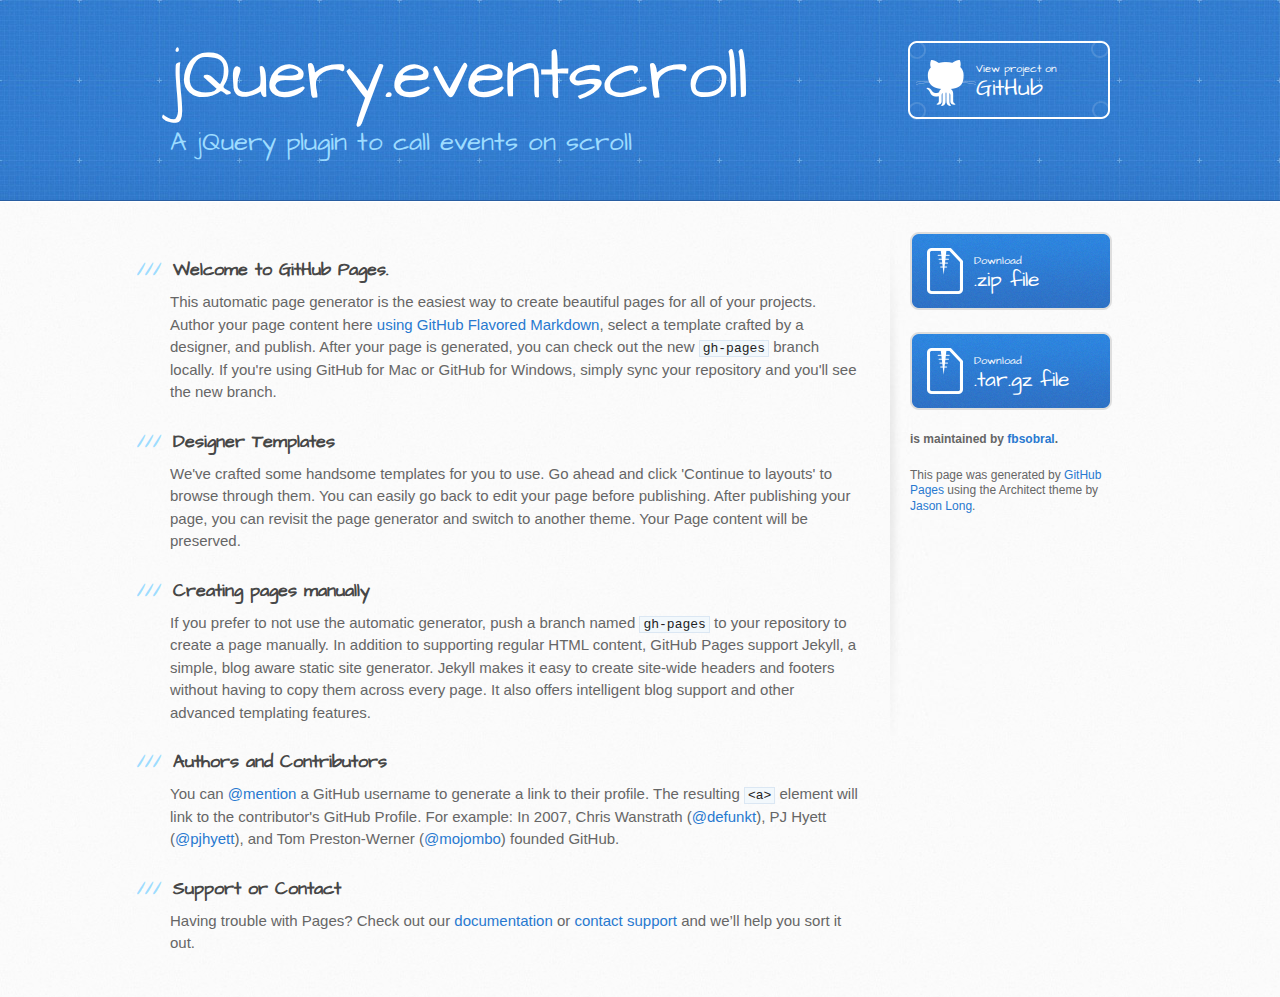
<file: index.html>
<!DOCTYPE html>
<html>
  <head>
    <meta charset='utf-8'>
    <meta http-equiv="X-UA-Compatible" content="chrome=1">
    <meta name="viewport" content="width=device-width, initial-scale=1, maximum-scale=1">
    <link href='https://fonts.googleapis.com/css?family=Architects+Daughter' rel='stylesheet' type='text/css'>
    <link rel="stylesheet" type="text/css" href="stylesheets/stylesheet.css" media="screen">
    <link rel="stylesheet" type="text/css" href="stylesheets/github-light.css" media="screen">
    <link rel="stylesheet" type="text/css" href="stylesheets/print.css" media="print">

    <!--[if lt IE 9]>
    <script src="//html5shiv.googlecode.com/svn/trunk/html5.js"></script>
    <![endif]-->

    <title>jQuery.eventscroll by fbsobral</title>
  </head>

  <body>
    <header>
      <div class="inner">
        <h1>jQuery.eventscroll</h1>
        <h2>A jQuery plugin to call events on scroll</h2>
        <a href="https://github.com/fbsobral/jquery.eventscroll" class="button"><small>View project on</small> GitHub</a>
      </div>
    </header>

    <div id="content-wrapper">
      <div class="inner clearfix">
        <section id="main-content">
          <h3>
<a id="welcome-to-github-pages" class="anchor" href="#welcome-to-github-pages" aria-hidden="true"><span class="octicon octicon-link"></span></a>Welcome to GitHub Pages.</h3>

<p>This automatic page generator is the easiest way to create beautiful pages for all of your projects. Author your page content here <a href="https://guides.github.com/features/mastering-markdown/">using GitHub Flavored Markdown</a>, select a template crafted by a designer, and publish. After your page is generated, you can check out the new <code>gh-pages</code> branch locally. If you're using GitHub for Mac or GitHub for Windows, simply sync your repository and you'll see the new branch.</p>

<h3>
<a id="designer-templates" class="anchor" href="#designer-templates" aria-hidden="true"><span class="octicon octicon-link"></span></a>Designer Templates</h3>

<p>We've crafted some handsome templates for you to use. Go ahead and click 'Continue to layouts' to browse through them. You can easily go back to edit your page before publishing. After publishing your page, you can revisit the page generator and switch to another theme. Your Page content will be preserved.</p>

<h3>
<a id="creating-pages-manually" class="anchor" href="#creating-pages-manually" aria-hidden="true"><span class="octicon octicon-link"></span></a>Creating pages manually</h3>

<p>If you prefer to not use the automatic generator, push a branch named <code>gh-pages</code> to your repository to create a page manually. In addition to supporting regular HTML content, GitHub Pages support Jekyll, a simple, blog aware static site generator. Jekyll makes it easy to create site-wide headers and footers without having to copy them across every page. It also offers intelligent blog support and other advanced templating features.</p>

<h3>
<a id="authors-and-contributors" class="anchor" href="#authors-and-contributors" aria-hidden="true"><span class="octicon octicon-link"></span></a>Authors and Contributors</h3>

<p>You can <a href="https://github.com/blog/821" class="user-mention">@mention</a> a GitHub username to generate a link to their profile. The resulting <code>&lt;a&gt;</code> element will link to the contributor's GitHub Profile. For example: In 2007, Chris Wanstrath (<a href="https://github.com/defunkt" class="user-mention">@defunkt</a>), PJ Hyett (<a href="https://github.com/pjhyett" class="user-mention">@pjhyett</a>), and Tom Preston-Werner (<a href="https://github.com/mojombo" class="user-mention">@mojombo</a>) founded GitHub.</p>

<h3>
<a id="support-or-contact" class="anchor" href="#support-or-contact" aria-hidden="true"><span class="octicon octicon-link"></span></a>Support or Contact</h3>

<p>Having trouble with Pages? Check out our <a href="https://help.github.com/pages">documentation</a> or <a href="https://github.com/contact">contact support</a> and we’ll help you sort it out.</p>
        </section>

        <aside id="sidebar">
          <a href="https://github.com/fbsobral/jquery.eventscroll/zipball/master" class="button">
            <small>Download</small>
            .zip file
          </a>
          <a href="https://github.com/fbsobral/jquery.eventscroll/tarball/master" class="button">
            <small>Download</small>
            .tar.gz file
          </a>

          <p class="repo-owner"><a href="https://github.com/fbsobral/jquery.eventscroll"></a> is maintained by <a href="https://github.com/fbsobral">fbsobral</a>.</p>

          <p>This page was generated by <a href="https://pages.github.com">GitHub Pages</a> using the Architect theme by <a href="https://twitter.com/jasonlong">Jason Long</a>.</p>
        </aside>
      </div>
    </div>

  
  </body>
</html>
</file>
<file: stylesheets/github-light.css>
/*
   Copyright 2014 GitHub Inc.

   Licensed under the Apache License, Version 2.0 (the "License");
   you may not use this file except in compliance with the License.
   You may obtain a copy of the License at

       http://www.apache.org/licenses/LICENSE-2.0

   Unless required by applicable law or agreed to in writing, software
   distributed under the License is distributed on an "AS IS" BASIS,
   WITHOUT WARRANTIES OR CONDITIONS OF ANY KIND, either express or implied.
   See the License for the specific language governing permissions and
   limitations under the License.

*/

.pl-c /* comment */ {
  color: #969896;
}

.pl-c1      /* constant, markup.raw, meta.diff.header, meta.module-reference, meta.property-name, support, support.constant, support.variable, variable.other.constant */,
.pl-s .pl-v /* string variable */ {
  color: #0086b3;
}

.pl-e  /* entity */,
.pl-en /* entity.name */ {
  color: #795da3;
}

.pl-s .pl-s1 /* string source */,
.pl-smi      /* storage.modifier.import, storage.modifier.package, storage.type.java, variable.other, variable.parameter.function */ {
  color: #333;
}

.pl-ent /* entity.name.tag */ {
  color: #63a35c;
}

.pl-k /* keyword, storage, storage.type */ {
  color: #a71d5d;
}

.pl-pds              /* punctuation.definition.string, string.regexp.character-class */,
.pl-s                /* string */,
.pl-s .pl-pse .pl-s1 /* string punctuation.section.embedded source */,
.pl-sr               /* string.regexp */,
.pl-sr .pl-cce       /* string.regexp constant.character.escape */,
.pl-sr .pl-sra       /* string.regexp string.regexp.arbitrary-repitition */,
.pl-sr .pl-sre       /* string.regexp source.ruby.embedded */ {
  color: #183691;
}

.pl-v /* variable */ {
  color: #ed6a43;
}

.pl-id /* invalid.deprecated */ {
  color: #b52a1d;
}

.pl-ii /* invalid.illegal */ {
  background-color: #b52a1d;
  color: #f8f8f8;
}

.pl-sr .pl-cce /* string.regexp constant.character.escape */ {
  color: #63a35c;
  font-weight: bold;
}

.pl-ml /* markup.list */ {
  color: #693a17;
}

.pl-mh        /* markup.heading */,
.pl-mh .pl-en /* markup.heading entity.name */,
.pl-ms        /* meta.separator */ {
  color: #1d3e81;
  font-weight: bold;
}

.pl-mq /* markup.quote */ {
  color: #008080;
}

.pl-mi /* markup.italic */ {
  color: #333;
  font-style: italic;
}

.pl-mb /* markup.bold */ {
  color: #333;
  font-weight: bold;
}

.pl-md /* markup.deleted, meta.diff.header.from-file */ {
  background-color: #ffecec;
  color: #bd2c00;
}

.pl-mi1 /* markup.inserted, meta.diff.header.to-file */ {
  background-color: #eaffea;
  color: #55a532;
}

.pl-mdr /* meta.diff.range */ {
  color: #795da3;
  font-weight: bold;
}

.pl-mo /* meta.output */ {
  color: #1d3e81;
}
</file>
<file: stylesheets/print.css>
html, body, div, span, applet, object, iframe,
h1, h2, h3, h4, h5, h6, p, blockquote, pre,
a, abbr, acronym, address, big, cite, code,
del, dfn, em, img, ins, kbd, q, s, samp,
small, strike, strong, sub, sup, tt, var,
b, u, i, center,
dl, dt, dd, ol, ul, li,
fieldset, form, label, legend,
table, caption, tbody, tfoot, thead, tr, th, td,
article, aside, canvas, details, embed,
figure, figcaption, footer, header, hgroup,
menu, nav, output, ruby, section, summary,
time, mark, audio, video {
  padding: 0;
  margin: 0;
  font: inherit;
  font-size: 100%;
  vertical-align: baseline;
  border: 0;
}
/* HTML5 display-role reset for older browsers */
article, aside, details, figcaption, figure,
footer, header, hgroup, menu, nav, section {
  display: block;
}
body {
  line-height: 1;
}
ol, ul {
  list-style: none;
}
blockquote, q {
  quotes: none;
}
blockquote:before, blockquote:after,
q:before, q:after {
  content: '';
  content: none;
}
table {
  border-spacing: 0;
  border-collapse: collapse;
}
body {
  font-family: 'Helvetica Neue', Helvetica, Arial, serif;
  font-size: 13px;
  line-height: 1.5;
  color: #000;
}

a {
  font-weight: bold;
  color: #d5000d;
}

header {
  padding-top: 35px;
  padding-bottom: 10px;
}

header h1 {
  font-size: 48px;
  font-weight: bold;
  line-height: 1.2;
  color: #303030;
  letter-spacing: -1px;
}

header h2 {
  font-size: 24px;
  font-weight: normal;
  line-height: 1.3;
  color: #aaa;
  letter-spacing: -1px;
}
#downloads {
  display: none;
}
#main_content {
  padding-top: 20px;
}

code, pre {
  margin-bottom: 30px;
  font-family: Monaco, "Bitstream Vera Sans Mono", "Lucida Console", Terminal;
  font-size: 12px;
  color: #222;
}

code {
  padding: 0 3px;
}

pre {
  padding: 20px;
  overflow: auto;
  border: solid 1px #ddd;
}
pre code {
  padding: 0;
}

ul, ol, dl {
  margin-bottom: 20px;
}


/* COMMON STYLES */

table {
  width: 100%;
  border: 1px solid #ebebeb;
}

th {
  font-weight: 500;
}

td {
  font-weight: 300;
  text-align: center;
  border: 1px solid #ebebeb;
}

form {
  padding: 20px;
  background: #f2f2f2;

}


/* GENERAL ELEMENT TYPE STYLES */

h1 {
  font-size: 2.8em;
}

h2 {
  margin-bottom: 8px;
  font-size: 22px;
  font-weight: bold;
  color: #303030;
}

h3 {
  margin-bottom: 8px;
  font-size: 18px;
  font-weight: bold;
  color: #d5000d;
}

h4 {
  font-size: 16px;
  font-weight: bold;
  color: #303030;
}

h5 {
  font-size: 1em;
  color: #303030;
}

h6 {
  font-size: .8em;
  color: #303030;
}

p {
  margin-bottom: 20px;
  font-weight: 300;
}

a {
  text-decoration: none;
}

p a {
  font-weight: 400;
}

blockquote {
  padding: 0 0 0 30px;
  margin-bottom: 20px;
  font-size: 1.6em;
  border-left: 10px solid #e9e9e9;
}

ul li {
  padding-left: 20px;
  list-style-position: inside;
  list-style: disc;
}

ol li {
  padding-left: 3px;
  list-style-position: inside;
  list-style: decimal;
}

dl dd {
  font-style: italic;
  font-weight: 100;
}

footer {
  padding-top: 20px;
  padding-bottom: 30px;
  margin-top: 40px;
  font-size: 13px;
  color: #aaa;
}

footer a {
  color: #666;
}

/* MISC */
.clearfix:after {
  display: block;
  height: 0;
  clear: both;
  visibility: hidden;
  content: '.';
}

.clearfix {display: inline-block;}
* html .clearfix {height: 1%;}
.clearfix {display: block;}
</file>
<file: stylesheets/stylesheet.css>
/*! normalize.css v3.0.2 | MIT License | git.io/normalize */

/**
 * 1. Set default font family to sans-serif.
 * 2. Prevent iOS text size adjust after orientation change, without disabling
 *    user zoom.
 */

html {
  font-family: sans-serif; /* 1 */
  -webkit-text-size-adjust: 100%; /* 2 */
  -ms-text-size-adjust: 100%; /* 2 */
}

/**
 * Remove default margin.
 */

body {
  margin: 0;
}

/* HTML5 display definitions
   ========================================================================== */

/**
 * Correct `block` display not defined for any HTML5 element in IE 8/9.
 * Correct `block` display not defined for `details` or `summary` in IE 10/11
 * and Firefox.
 * Correct `block` display not defined for `main` in IE 11.
 */

article,
aside,
details,
figcaption,
figure,
footer,
header,
hgroup,
main,
menu,
nav,
section,
summary {
  display: block;
}

/**
 * 1. Correct `inline-block` display not defined in IE 8/9.
 * 2. Normalize vertical alignment of `progress` in Chrome, Firefox, and Opera.
 */

audio,
canvas,
progress,
video {
  display: inline-block; /* 1 */
  vertical-align: baseline; /* 2 */
}

/**
 * Prevent modern browsers from displaying `audio` without controls.
 * Remove excess height in iOS 5 devices.
 */

audio:not([controls]) {
  display: none;
  height: 0;
}

/**
 * Address `[hidden]` styling not present in IE 8/9/10.
 * Hide the `template` element in IE 8/9/11, Safari, and Firefox < 22.
 */

[hidden],
template {
  display: none;
}

/* Links
   ========================================================================== */

/**
 * Remove the gray background color from active links in IE 10.
 */

a {
  background-color: transparent;
}

/**
 * Improve readability when focused and also mouse hovered in all browsers.
 */

a:active,
a:hover {
  outline: 0;
}

/* Text-level semantics
   ========================================================================== */

/**
 * Address styling not present in IE 8/9/10/11, Safari, and Chrome.
 */

abbr[title] {
  border-bottom: 1px dotted;
}

/**
 * Address style set to `bolder` in Firefox 4+, Safari, and Chrome.
 */

b,
strong {
  font-weight: bold;
}

/**
 * Address styling not present in Safari and Chrome.
 */

dfn {
  font-style: italic;
}

/**
 * Address variable `h1` font-size and margin within `section` and `article`
 * contexts in Firefox 4+, Safari, and Chrome.
 */

h1 {
  margin: 0.67em 0;
  font-size: 2em;
}

/**
 * Address styling not present in IE 8/9.
 */

mark {
  color: #000;
  background: #ff0;
}

/**
 * Address inconsistent and variable font size in all browsers.
 */

small {
  font-size: 80%;
}

/**
 * Prevent `sub` and `sup` affecting `line-height` in all browsers.
 */

sub,
sup {
  position: relative;
  font-size: 75%;
  line-height: 0;
  vertical-align: baseline;
}

sup {
  top: -0.5em;
}

sub {
  bottom: -0.25em;
}

/* Embedded content
   ========================================================================== */

/**
 * Remove border when inside `a` element in IE 8/9/10.
 */

img {
  border: 0;
}

/**
 * Correct overflow not hidden in IE 9/10/11.
 */

svg:not(:root) {
  overflow: hidden;
}

/* Grouping content
   ========================================================================== */

/**
 * Address margin not present in IE 8/9 and Safari.
 */

figure {
  margin: 1em 40px;
}

/**
 * Address differences between Firefox and other browsers.
 */

hr {
  height: 0;
  -moz-box-sizing: content-box;
  box-sizing: content-box;
}

/**
 * Contain overflow in all browsers.
 */

pre {
  overflow: auto;
}

/**
 * Address odd `em`-unit font size rendering in all browsers.
 */

code,
kbd,
pre,
samp {
  font-family: monospace, monospace;
  font-size: 1em;
}

/* Forms
   ========================================================================== */

/**
 * Known limitation: by default, Chrome and Safari on OS X allow very limited
 * styling of `select`, unless a `border` property is set.
 */

/**
 * 1. Correct color not being inherited.
 *    Known issue: affects color of disabled elements.
 * 2. Correct font properties not being inherited.
 * 3. Address margins set differently in Firefox 4+, Safari, and Chrome.
 */

button,
input,
optgroup,
select,
textarea {
  margin: 0; /* 3 */
  font: inherit; /* 2 */
  color: inherit; /* 1 */
}

/**
 * Address `overflow` set to `hidden` in IE 8/9/10/11.
 */

button {
  overflow: visible;
}

/**
 * Address inconsistent `text-transform` inheritance for `button` and `select`.
 * All other form control elements do not inherit `text-transform` values.
 * Correct `button` style inheritance in Firefox, IE 8/9/10/11, and Opera.
 * Correct `select` style inheritance in Firefox.
 */

button,
select {
  text-transform: none;
}

/**
 * 1. Avoid the WebKit bug in Android 4.0.* where (2) destroys native `audio`
 *    and `video` controls.
 * 2. Correct inability to style clickable `input` types in iOS.
 * 3. Improve usability and consistency of cursor style between image-type
 *    `input` and others.
 */

button,
html input[type="button"], /* 1 */
input[type="reset"],
input[type="submit"] {
  -webkit-appearance: button; /* 2 */
  cursor: pointer; /* 3 */
}

/**
 * Re-set default cursor for disabled elements.
 */

button[disabled],
html input[disabled] {
  cursor: default;
}

/**
 * Remove inner padding and border in Firefox 4+.
 */

button::-moz-focus-inner,
input::-moz-focus-inner {
  padding: 0;
  border: 0;
}

/**
 * Address Firefox 4+ setting `line-height` on `input` using `!important` in
 * the UA stylesheet.
 */

input {
  line-height: normal;
}

/**
 * It's recommended that you don't attempt to style these elements.
 * Firefox's implementation doesn't respect box-sizing, padding, or width.
 *
 * 1. Address box sizing set to `content-box` in IE 8/9/10.
 * 2. Remove excess padding in IE 8/9/10.
 */

input[type="checkbox"],
input[type="radio"] {
  box-sizing: border-box; /* 1 */
  padding: 0; /* 2 */
}

/**
 * Fix the cursor style for Chrome's increment/decrement buttons. For certain
 * `font-size` values of the `input`, it causes the cursor style of the
 * decrement button to change from `default` to `text`.
 */

input[type="number"]::-webkit-inner-spin-button,
input[type="number"]::-webkit-outer-spin-button {
  height: auto;
}

/**
 * 1. Address `appearance` set to `searchfield` in Safari and Chrome.
 * 2. Address `box-sizing` set to `border-box` in Safari and Chrome
 *    (include `-moz` to future-proof).
 */

input[type="search"] {
  -webkit-box-sizing: content-box; /* 2 */
  -moz-box-sizing: content-box;
  box-sizing: content-box;
  -webkit-appearance: textfield; /* 1 */
}

/**
 * Remove inner padding and search cancel button in Safari and Chrome on OS X.
 * Safari (but not Chrome) clips the cancel button when the search input has
 * padding (and `textfield` appearance).
 */

input[type="search"]::-webkit-search-cancel-button,
input[type="search"]::-webkit-search-decoration {
  -webkit-appearance: none;
}

/**
 * Define consistent border, margin, and padding.
 */

fieldset {
  padding: 0.35em 0.625em 0.75em;
  margin: 0 2px;
  border: 1px solid #c0c0c0;
}

/**
 * 1. Correct `color` not being inherited in IE 8/9/10/11.
 * 2. Remove padding so people aren't caught out if they zero out fieldsets.
 */

legend {
  padding: 0; /* 2 */
  border: 0; /* 1 */
}

/**
 * Remove default vertical scrollbar in IE 8/9/10/11.
 */

textarea {
  overflow: auto;
}

/**
 * Don't inherit the `font-weight` (applied by a rule above).
 * NOTE: the default cannot safely be changed in Chrome and Safari on OS X.
 */

optgroup {
  font-weight: bold;
}

/* Tables
   ========================================================================== */

/**
 * Remove most spacing between table cells.
 */

table {
  border-spacing: 0;
  border-collapse: collapse;
}

td,
th {
  padding: 0;
}

/* LAYOUT STYLES */
body {
  font-family: 'Helvetica Neue', Helvetica, Arial, serif;
  font-size: 15px;
  font-weight: 400;
  line-height: 1.5;
  color: #666;
  background: #fafafa url(../images/body-bg.jpg) 0 0 repeat;
}

p {
  margin-top: 0;
}

a {
  color: #2879d0;
}
a:hover {
  color: #2268b2;
}

header {
  padding-top: 40px;
  padding-bottom: 40px;
  font-family: 'Architects Daughter', 'Helvetica Neue', Helvetica, Arial, serif;
  background: #2e7bcf url(../images/header-bg.jpg) 0 0 repeat-x;
  border-bottom: solid 1px #275da1;
}

header h1 {
  width: 540px;
  margin-top: 0;
  margin-bottom: 0.2em;
  font-size: 72px;
  font-weight: normal;
  line-height: 1;
  color: #fff;
  letter-spacing: -1px;
}

header h2 {
  width: 540px;
  margin-top: 0;
  margin-bottom: 0;
  font-size: 26px;
  font-weight: normal;
  line-height: 1.3;
  color: #9ddcff;
  letter-spacing: 0;
}

.inner {
  position: relative;
  width: 940px;
  margin: 0 auto;
}

#content-wrapper {
  padding-top: 30px;
  border-top: solid 1px #fff;
}

#main-content {
  float: left;
  width: 690px;
}

#main-content img {
  max-width: 100%;
}

aside#sidebar {
  float: right;
  width: 200px;
  min-height: 504px;
  padding-left: 20px;
  font-size: 12px;
  line-height: 1.3;
  background: transparent url(../images/sidebar-bg.jpg) 0 0 no-repeat;
}

aside#sidebar p.repo-owner,
aside#sidebar p.repo-owner a {
  font-weight: bold;
}

#downloads {
  margin-bottom: 40px;
}

a.button {
  width: 134px;
  height: 58px;
  padding-top: 22px;
  padding-left: 68px;
  font-family: 'Architects Daughter', 'Helvetica Neue', Helvetica, Arial, serif;
  font-size: 23px;
  line-height: 1.2;
  color: #fff;
}
a.button small {
  display: block;
  font-size: 11px;
}
header a.button {
  position: absolute;
  top: 0;
  right: 0;
  background: transparent url(../images/github-button.png) 0 0 no-repeat;
}
aside a.button {
  display: block;
  width: 138px;
  padding-left: 64px;
  margin-bottom: 20px;
  font-size: 21px;
  background: transparent url(../images/download-button.png) 0 0 no-repeat;
}

code, pre {
  margin-bottom: 30px;
  font-family: Monaco, "Bitstream Vera Sans Mono", "Lucida Console", Terminal, monospace;
  font-size: 13px;
  color: #222;
}

code {
  padding: 0 3px;
  background-color: #f2f8fc;
  border: solid 1px #dbe7f3;
}

pre {
  padding: 20px;
  overflow: auto;
  text-shadow: none;
  background: #fff;
  border: solid 1px #f2f2f2;
}
pre code {
  padding: 0;
  color: #2879d0;
  background-color: #fff;
  border: none;
}

ul, ol, dl {
  margin-bottom: 20px;
}


/* COMMON STYLES */

hr {
  height: 0;
  margin-top: 1em;
  margin-bottom: 1em;
  border: 0;
  border-top: solid 1px #ddd;
}

table {
  width: 100%;
  border: 1px solid #ebebeb;
}

th {
  font-weight: 500;
}

td {
  font-weight: 300;
  text-align: center;
  border: 1px solid #ebebeb;
}

form {
  padding: 20px;
  background: #f2f2f2;

}


/* GENERAL ELEMENT TYPE STYLES */

#main-content h1 {
  margin-top: 0;
  margin-bottom: 0;
  font-family: 'Architects Daughter', 'Helvetica Neue', Helvetica, Arial, serif;
  font-size: 2.8em;
  font-weight: normal;
  color: #474747;
  text-indent: 6px;
  letter-spacing: -1px;
}

#main-content h1:before {
  padding-right: 0.3em;
  margin-left: -0.9em;
  color: #9ddcff;
  content: "/";
}

#main-content h2 {
  margin-bottom: 8px;
  font-family: 'Architects Daughter', 'Helvetica Neue', Helvetica, Arial, serif;
  font-size: 22px;
  font-weight: bold;
  color: #474747;
  text-indent: 4px;
}
#main-content h2:before {
  padding-right: 0.3em;
  margin-left: -1.5em;
  content: "//";
  color: #9ddcff;
}

#main-content h3 {
  margin-top: 24px;
  margin-bottom: 8px;
  font-family: 'Architects Daughter', 'Helvetica Neue', Helvetica, Arial, serif;
  font-size: 18px;
  font-weight: bold;
  color: #474747;
  text-indent: 3px;
}

#main-content h3:before {
  padding-right: 0.3em;
  margin-left: -2em;
  content: "///";
  color: #9ddcff;
}

#main-content h4 {
  margin-bottom: 8px;
  font-family: 'Architects Daughter', 'Helvetica Neue', Helvetica, Arial, serif;
  font-size: 15px;
  font-weight: bold;
  color: #474747;
  text-indent: 3px;
}

h4:before {
  padding-right: 0.3em;
  margin-left: -2.8em;
  content: "////";
  color: #9ddcff;
}

#main-content h5 {
  margin-bottom: 8px;
  font-family: 'Architects Daughter', 'Helvetica Neue', Helvetica, Arial, serif;
  font-size: 14px;
  color: #474747;
  text-indent: 3px;
}
h5:before {
  padding-right: 0.3em;
  margin-left: -3.2em;
  content: "/////";
  color: #9ddcff;
}

#main-content h6 {
  margin-bottom: 8px;
  font-family: 'Architects Daughter', 'Helvetica Neue', Helvetica, Arial, serif;
  font-size: .8em;
  color: #474747;
  text-indent: 3px;
}
h6:before {
  padding-right: 0.3em;
  margin-left: -3.7em;
  content: "//////";
  color: #9ddcff;
}

p {
  margin-bottom: 20px;
}

a {
  text-decoration: none;
}

p a {
  font-weight: 400;
}

blockquote {
  padding: 0 0 0 30px;
  margin-bottom: 20px;
  font-size: 1.6em;
  border-left: 10px solid #e9e9e9;
}

ul {
  list-style-position: inside;
  list-style: disc;
  padding-left: 20px;
}

ol {
  list-style-position: inside;
  list-style: decimal;
  padding-left: 3px;
}

dl dd {
  font-style: italic;
  font-weight: 100;
}

footer {
  padding-top: 20px;
  padding-bottom: 30px;
  margin-top: 40px;
  font-size: 13px;
  color: #aaa;
  background: transparent url('../images/hr.png') 0 0 no-repeat;
}

footer a {
  color: #666;
}
footer a:hover {
  color: #444;
}

/* MISC */
.clearfix:after {
  display: block;
  height: 0;
  clear: both;
  visibility: hidden;
  content: '.';
}

.clearfix {display: inline-block;}
* html .clearfix {height: 1%;}
.clearfix {display: block;}

/* #Media Queries
================================================== */

/* Smaller than standard 960 (devices and browsers) */
@media only screen and (max-width: 959px) { }

/* Tablet Portrait size to standard 960 (devices and browsers) */
@media only screen and (min-width: 768px) and (max-width: 959px) {
  .inner {
    width: 740px;
  }
  header h1, header h2 {
    width: 340px;
  }
  header h1 {
    font-size: 60px;
  }
  header h2 {
    font-size: 30px;
  }
  #main-content {
    width: 490px;
  }
  #main-content h1:before,
  #main-content h2:before,
  #main-content h3:before,
  #main-content h4:before,
  #main-content h5:before,
  #main-content h6:before {
    padding-right: 0;
    margin-left: 0;
    content: none;
  }
}

/* All Mobile Sizes (devices and browser) */
@media only screen and (max-width: 767px) {
  .inner {
    width: 93%;
  }
  header {
    padding: 20px 0;
  }
  header .inner {
    position: relative;
  }
  header h1, header h2 {
    width: 100%;
  }
  header h1 {
    font-size: 48px;
  }
  header h2 {
    font-size: 24px;
  }
  header a.button {
    position: relative;
    display: inline-block;
    width: auto;
    height: auto;
    padding: 5px 10px;
    margin-top: 15px;
    font-size: 13px;
    line-height: 1;
    color: #2879d0;
    text-align: center;
    background-color: #9ddcff;
    background-image: none;
    border-radius: 5px;
    -moz-border-radius: 5px;
    -webkit-border-radius: 5px;
  }
  header a.button small {
    display: inline;
    font-size: 13px;
  }
  #main-content,
  aside#sidebar {
    float: none;
    width: 100% ! important;
  }
  aside#sidebar {
    min-height: 0;
    padding: 20px 0;
    margin-top: 20px;
    background-image: none;
    border-top: solid 1px #ddd;
  }
  aside#sidebar a.button {
    display: none;
  }
  #main-content h1:before,
  #main-content h2:before,
  #main-content h3:before,
  #main-content h4:before,
  #main-content h5:before,
  #main-content h6:before {
    padding-right: 0;
    margin-left: 0;
    content: none;
  }
}

/* Mobile Landscape Size to Tablet Portrait (devices and browsers) */
@media only screen and (min-width: 480px) and (max-width: 767px) { }

/* Mobile Portrait Size to Mobile Landscape Size (devices and browsers) */
@media only screen and (max-width: 479px) { }
</file>
